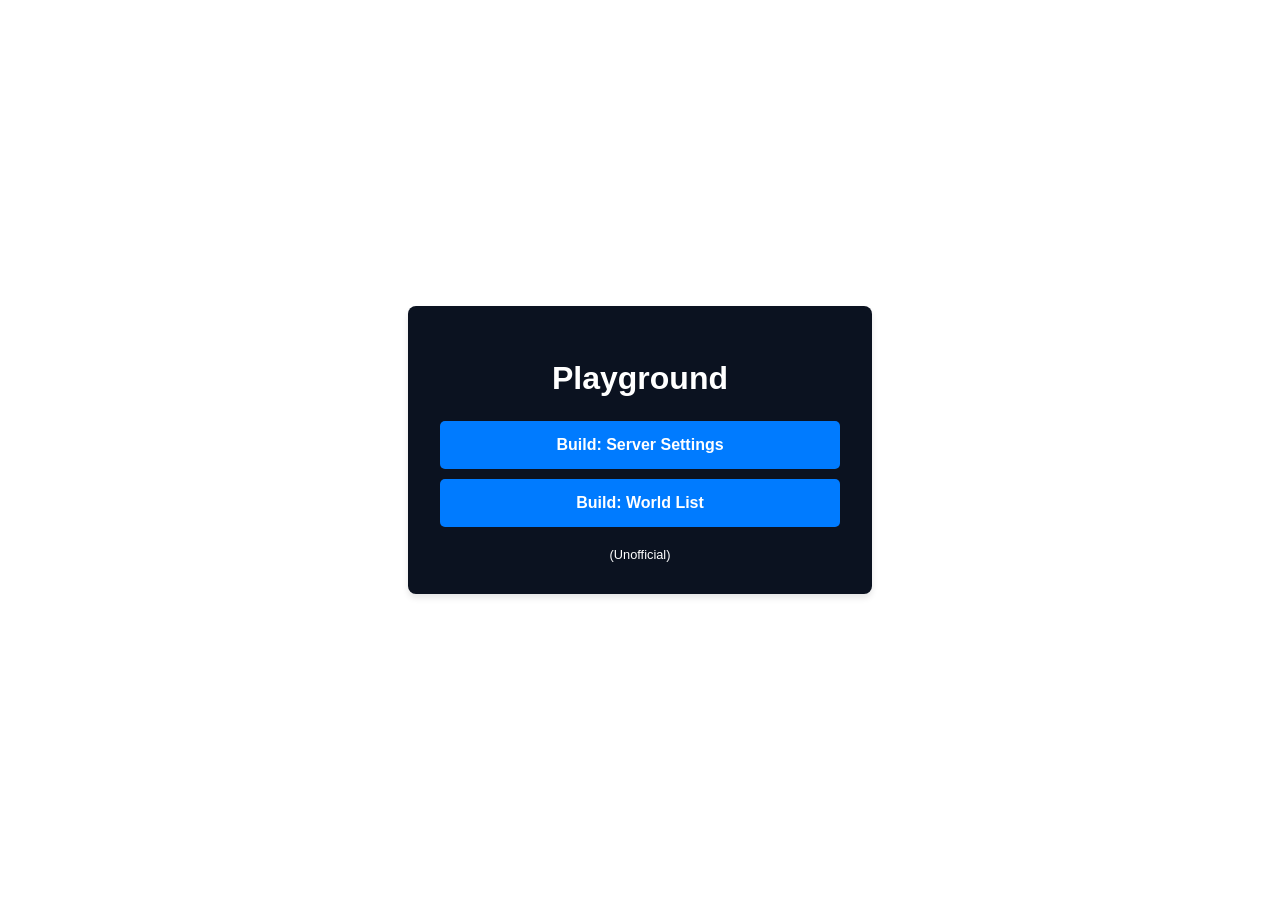
<file: index.html>
<!DOCTYPE html>
<html lang="en">
<head>
    <meta charset="UTF-8">
    <meta name="viewport" content="width=device-width, initial-scale=1.0">
    <title>Playground</title>
    <style>
        body {
            font-family: sans-serif;
            display: flex;
            justify-content: center;
            align-items: center;
            height: 100vh;
            margin: 0;
            background-image: url("https://cdn.discordapp.com/attachments/1256071149998047242/1479172648448688231/IiTmJ.png?ex=69abbb21&is=69aa69a1&hm=f9e2a2a70d3ec6af0123aa42977ba3ee312a91a7e02e98905c5c8c42cfc58ea5&");
        }
        .container {
            text-align: center;
            background: #0b1220;
            padding: 2rem;
            border-radius: 8px;
            box-shadow: 0 4px 6px rgba(0,0,0,0.1);
            max-width: 400px;
            width: 90%;
        }
        h1 {
            color: #ffffff;
            margin-bottom: 1.5rem;
        }
        
        .btn {
            display: block;
            background-color: #007bff;
            color: white;
            padding: 15px;
            margin: 10px 0;
            text-decoration: none;
            border-radius: 5px;
            font-weight: bold;
            transition: background 0.2s;
        }
        .btn:hover {
            background-color: #0056b3;
        }
        .footer {
            margin-top: 20px;
            font-size: 0.8rem;
            color: #ffffff;
        }
    </style>
</head>
<body>

    <div class="container">
        <h1>Playground</h1>        
        <a href="https://souldevofficial.github.io/seedloaf-playground/serversettings" class="btn">Build: Server Settings</a>
        <a href="https://souldevofficial.github.io/seedloaf-playground/worldlist" class="btn">Build: World List</a>
        
        <div class="footer">
            (Unofficial)
        </div>
    </div>

</body>
</html>
</file>
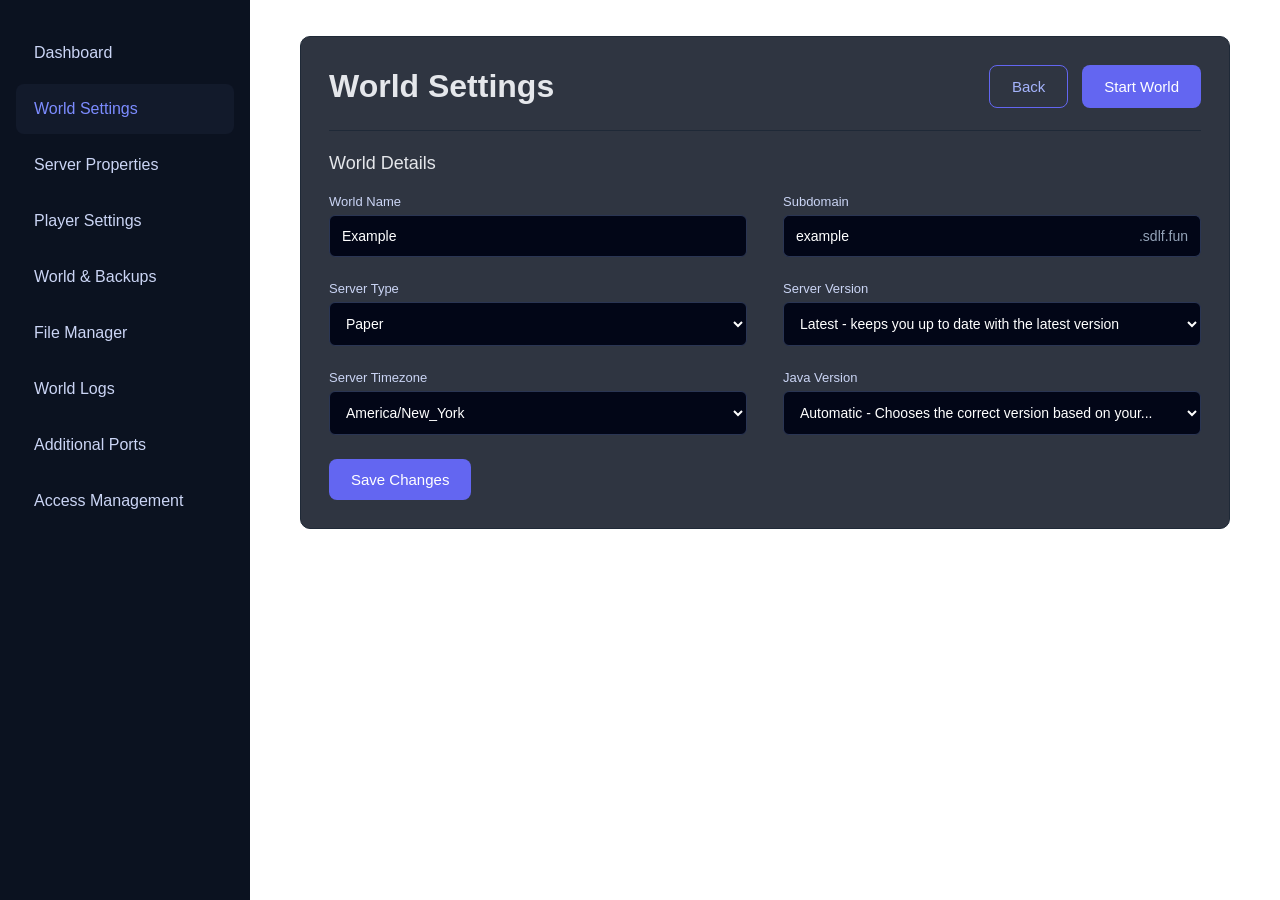
<file: custombg.html>
<!DOCTYPE html>
<html lang="en">
<head>
<meta charset="UTF-8">
<title>World Settings</title>
<meta name="viewport" content="width=device-width,initial-scale=1">
<style>
*{margin:0;padding:0;box-sizing:border-box;font-family:Inter,Segoe UI,sans-serif}

/* https://i.ytimg.com/vi/WVkRC6iBWJ0/maxresdefault.jpg*/
/* https://i.pinimg.com/736x/a4/85/8a/a4858ae959042dcbe3100264241a0c6c.jpg */
body{
background:url("https://cdn.discordapp.com/attachments/1256071149998047242/1479172648448688231/IiTmJ.png?ex=69ab1261&is=69a9c0e1&hm=f43ebc8e7afa3c4ca66d1523956d8c5cb87b17cb1920b7ae50a9ed34f03249bb&") center/cover no-repeat fixed;
color:#e5e7eb;
display:flex;
height:100vh
}

.sidebar{
width:250px;
padding:28px 16px;
background:#0b1220
}

.sidebar a{
display:block;
color:#cbd5f5;
text-decoration:none;
padding:16px 18px;
border-radius:8px;
font-size:16px;
margin-bottom:6px
}

.sidebar a:hover{background:#121a2b}
.sidebar .active{background:#121a2b;color:#7c8cff}

.main{
flex:1;
padding:36px 50px
}

.panel{
background:rgba(11,18,32,.85);
border:1px solid #1f2937;
border-radius:10px;
padding:28px;
backdrop-filter:blur(6px)
}

.top{
display:flex;
justify-content:space-between;
align-items:center;
margin-bottom:18px
}

h1{font-size:32px;font-weight:600}

.actions{display:flex;gap:14px}

.btn{
padding:12px 22px;
border-radius:8px;
font-size:15px;
cursor:pointer
}

.outline{
background:transparent;
border:1px solid #6366f1;
color:#a5b4fc
}

.primary{
background:#6366f1;
border:none;
color:#fff
}

.divider{
height:1px;
background:#1f2937;
margin:22px 0
}

.section{
font-size:18px;
margin-bottom:20px
}

.grid{
display:grid;
grid-template-columns:1fr 1fr;
gap:24px 36px;
max-width:900px
}

.group{display:flex;flex-direction:column}

label{
font-size:13px;
color:#cbd5f5;
margin-bottom:6px
}

input,select{
background:#020617;
border:1px solid #2a3553;
color:#fff;
padding:12px 12px;
border-radius:6px;
font-size:14px
}

input:focus,select:focus{
outline:none;
border-color:#6366f1
}

.subdomain{display:flex}

.subdomain input{
border-top-right-radius:0;
border-bottom-right-radius:0;
border-right:none;
flex:1
}

.suffix{
background:#020617;
border:1px solid #2a3553;
border-left:none;
padding:12px 12px;
border-top-right-radius:6px;
border-bottom-right-radius:6px;
color:#94a3b8;
font-size:14px
}

.save{margin-top:24px}

@media(max-width:900px){
.grid{grid-template-columns:1fr}
.sidebar{display:none}
}
</style>
</head>
<body>

<div class="sidebar">
<a href="#">Dashboard</a>
<a href="#" class="active">World Settings</a>
<a href="#">Server Properties</a>
<a href="#">Player Settings</a>
<a href="#">World & Backups</a>
<a href="#">File Manager</a>
<a href="#">World Logs</a>
<a href="#">Additional Ports</a>
<a href="#">Access Management</a>
</div>

<div class="main">

<div class="panel">

<div class="top">
<h1>World Settings</h1>
<div class="actions">
<button class="btn outline">Back</button>
<button class="btn primary">Start World</button>
</div>
</div>

<div class="divider"></div>

<div class="section">World Details</div>

<div class="grid">

<div class="group">
<label>World Name</label>
<input value="Example">
</div>

<div class="group">
<label>Subdomain</label>
<div class="subdomain">
<input value="example">
<div class="suffix">.sdlf.fun</div>
</div>
</div>

<div class="group">
<label>Server Type</label>
<select>
<option>Paper</option>
<option>Spigot</option>
<option>Vanilla</option>
</select>
</div>

<div class="group">
<label>Server Version</label>
<select>
<option>Latest - keeps you up to date with the latest version</option>
<option>1.21</option>
<option>1.20.4</option>
<option>1.19.4</option>
</select>
</div>

<div class="group">
<label>Server Timezone</label>
<select>
<option>America/New_York</option>
<option>America/Chicago</option>
<option>America/Los_Angeles</option>
<option>UTC</option>
</select>
</div>

<div class="group">
<label>Java Version</label>
<select>
<option>Automatic - Chooses the correct version based on your...</option>
<option>Java 21</option>
<option>Java 17</option>
<option>Java 8</option>
</select>
</div>

</div>

<button class="btn primary save">Save Changes</button>

</div>

</div>

</body>
</html>
</file>
